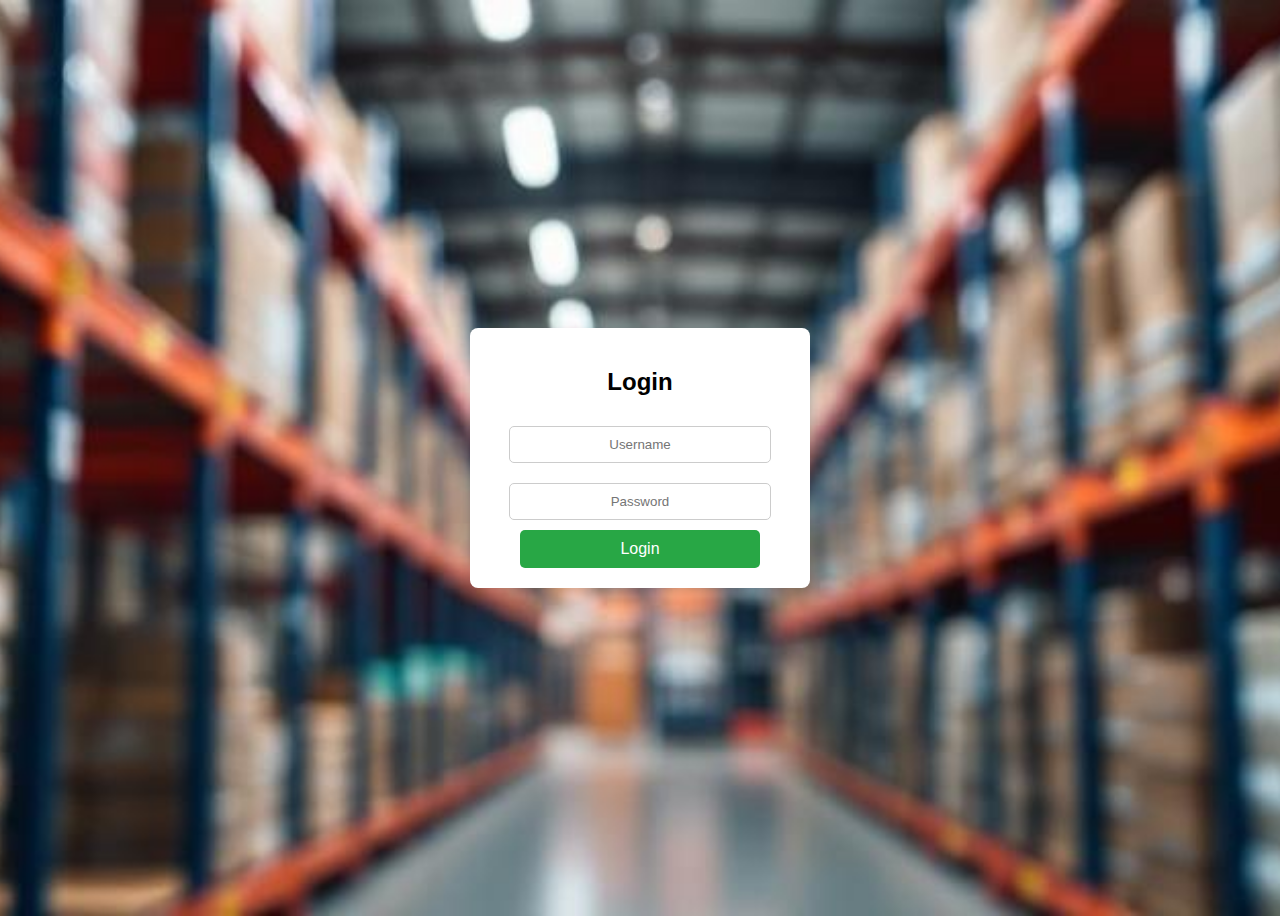
<file: target/medical-1.0-SNAPSHOT/index.html>
<!DOCTYPE html>
<html lang="en">
<head>
    <meta charset="UTF-8">
    <meta name="viewport" content="width=device-width, initial-scale=1.0">
    <title>Pharmacy Inventory - Login</title>
    <style>
        body {
            font-family: Arial, sans-serif;
            display: flex;
            justify-content: center;
            align-items: center;
            height: 100vh;
            background: url('imgs/loginbackground.jpeg') no-repeat center center/cover;
        }
        .login-container {
            background: white;
            padding: 20px;
            border-radius: 8px;
            box-shadow: 0 0 10px rgba(0, 0, 0, 0.1);
            width: 300px;
            text-align: center;
        }
        .login-container h2 {
            margin-bottom: 20px;
        }
        .login-container form {
            display: flex;
            flex-direction: column;
            align-items: center;
        }
        .login-container input {
            width: 80%;
            padding: 10px;
            margin: 10px 0;
            border: 1px solid #ccc;
            border-radius: 5px;
            text-align: center;
        }
        .login-container button {
            width: 80%;
            padding: 10px;
            background-color: #28a745;
            border: none;
            color: white;
            border-radius: 5px;
            cursor: pointer;
            font-size: 16px;
        }
        .login-container button:hover {
            background-color: #218838;
        }
    </style>
</head>
<body>
    <div class="login-container">
        <h2>Login</h2>
        <form action="./LoginServlet" method="POST">
            <input type="text" name="username" placeholder="Username" required>
            <input type="password" name="password" placeholder="Password" required>
            <button type="submit">Login</button>
        </form>
    </div>
</body>
</html>
</file>
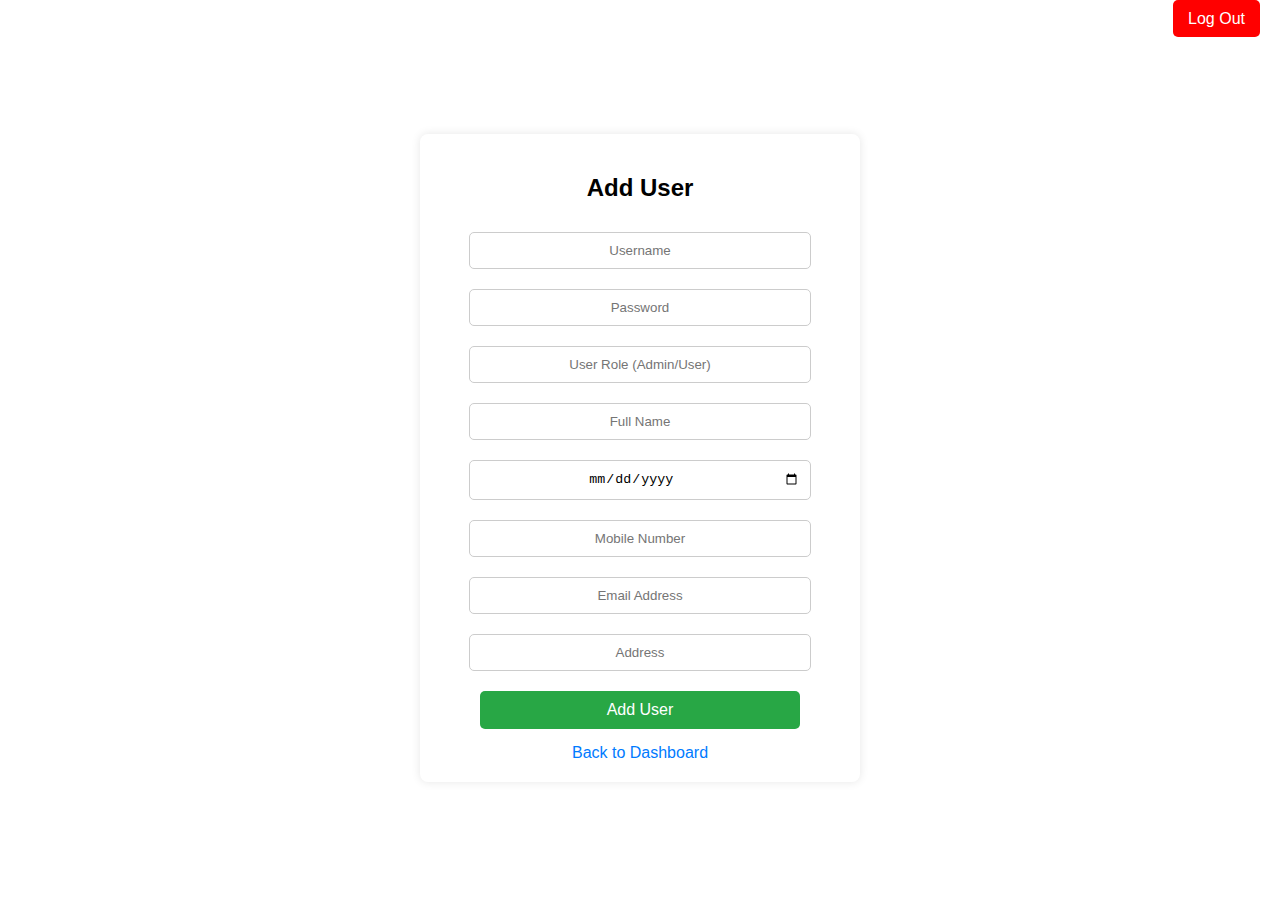
<file: target/medical-1.0-SNAPSHOT/add_user.html>
<!DOCTYPE html>
<!--
Click nbfs://nbhost/SystemFileSystem/Templates/Licenses/license-default.txt to change this license
Click nbfs://nbhost/SystemFileSystem/Templates/JSP_Servlet/Html.html to edit this template
-->
<!DOCTYPE html>
<html lang="en">
<head>
    <meta charset="UTF-8">
    <meta name="viewport" content="width=device-width, initial-scale=1.0">
    <title>Add User - Medical Inventory</title>
    <style>
        body {
            font-family: Arial, sans-serif;
            display: flex;
            justify-content: center;
            align-items: center;
            flex-direction: column;
            height: 100vh;
            background: url('https://source.unsplash.com/1600x900/?medical,hospital') no-repeat center center/cover;
        }
        .header {
            position: absolute;
            top: 10px;
            right: 20px;
        }
        .header a {
            text-decoration: none;
            color: white;
            background-color: red;
            padding: 10px 15px;
            border-radius: 5px;
            font-size: 16px;
        }
        .header a:hover {
            background-color: darkred;
        }
        .form-container {
            background: white;
            padding: 20px;
            border-radius: 8px;
            box-shadow: 0 0 10px rgba(0, 0, 0, 0.1);
            width: 400px;
            text-align: center;
        }
        .form-container h2 {
            margin-bottom: 20px;
        }
        .form-container form {
            display: flex;
            flex-direction: column;
            align-items: center;
        }
        .form-container input {
            width: 80%;
            padding: 10px;
            margin: 10px 0;
            border: 1px solid #ccc;
            border-radius: 5px;
            text-align: center;
        }
        .form-container button {
            width: 80%;
            padding: 10px;
            background-color: #28a745;
            border: none;
            color: white;
            border-radius: 5px;
            cursor: pointer;
            font-size: 16px;
            margin-top: 10px;
        }
        .form-container button:hover {
            background-color: #218838;
        }
        .form-container a {
            display: block;
            margin-top: 15px;
            text-decoration: none;
            color: #007bff;
        }
        .form-container a:hover {
            text-decoration: underline;
        }
    </style>
    <script>
        function confirmLogout() {
            if (confirm("Logout successful!")) {
                window.location.href = "index.html";
            }
        }
    </script>
</head>
<body>
    <div class="header">
        <a href="#" onclick="confirmLogout()">Log Out</a>
    </div>
    <div class="form-container">
        <h2>Add User</h2>
        <form action="AddUserServlet" method="POST">
            <input type="text" name="newUsername" placeholder="Username" required>
            <input type="password" name="newPassword" placeholder="Password" required>
            <input type="text" name="userRole" placeholder="User Role (Admin/User)" required>
            <input type="text" name="fullName" placeholder="Full Name" required>
            <input type="date" name="dob" placeholder="Date of Birth" required>
            <input type="tel" name="mobile" placeholder="Mobile Number" required>
            <input type="email" name="email" placeholder="Email Address" required>
            <input type="text" name="address" placeholder="Address" required>
            <button type="submit">Add User</button>
        </form>
        <a href="adminDashboard.html">Back to Dashboard</a>
    </div>
</body>
</html>
</file>
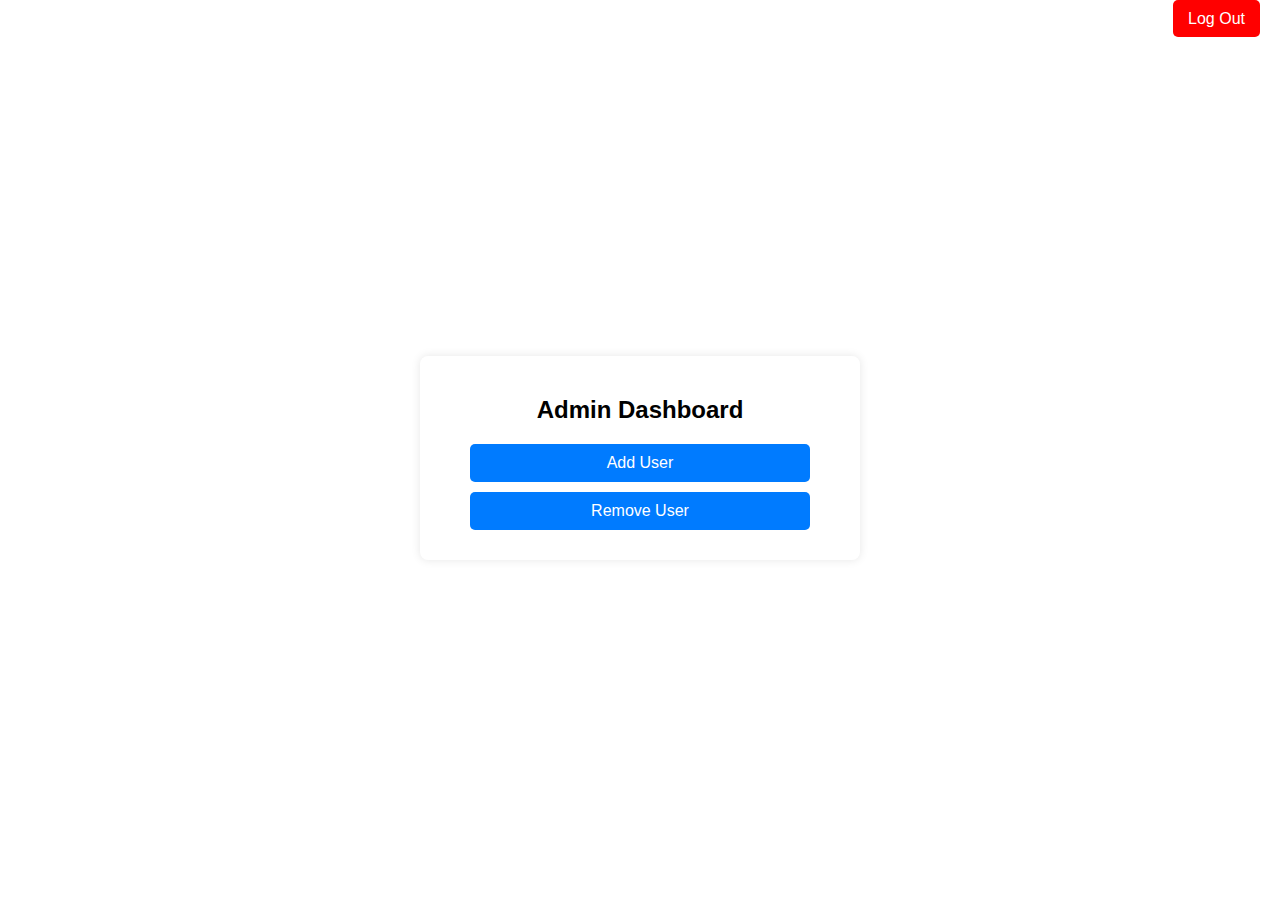
<file: target/medical-1.0-SNAPSHOT/adminDashboard.html>
<!DOCTYPE html>
<!--
Click nbfs://nbhost/SystemFileSystem/Templates/Licenses/license-default.txt to change this license
Click nbfs://nbhost/SystemFileSystem/Templates/JSP_Servlet/Html.html to edit this template
-->
<!DOCTYPE html>
<html lang="en">
<head>
    <meta charset="UTF-8">
    <meta name="viewport" content="width=device-width, initial-scale=1.0">
    <title>Admin Dashboard - Medical Inventory</title>
    <style>
        body {
            font-family: Arial, sans-serif;
            display: flex;
            justify-content: center;
            align-items: center;
            flex-direction: column;
            height: 100vh;
            background: url('https://source.unsplash.com/1600x900/?medical,hospital') no-repeat center center/cover;
        }
        .header {
            position: absolute;
            top: 10px;
            right: 20px;
        }
        .header a {
            text-decoration: none;
            color: white;
            background-color: red;
            padding: 10px 15px;
            border-radius: 5px;
            font-size: 16px;
            cursor: pointer;
        }
        .header a:hover {
            background-color: darkred;
        }
        .dashboard-container {
            background: white;
            padding: 20px;
            border-radius: 8px;
            box-shadow: 0 0 10px rgba(0, 0, 0, 0.1);
            width: 400px;
            text-align: center;
        }
        .dashboard-container h2 {
            margin-bottom: 20px;
        }
        .dashboard-container a {
            display: block;
            text-decoration: none;
            color: white;
            background-color: #007bff;
            padding: 10px;
            border-radius: 5px;
            width: 80%;
            text-align: center;
            margin: 10px auto;
        }
        .dashboard-container a:hover {
            background-color: #0056b3;
        }
    </style>
    <script>
        function confirmLogout() {
            if (confirm("Logout successful!")) {
                window.location.href = "index.html";
            }
        }
    </script>
</head>
<body>
    <div class="header">
        <a href="#" onclick="confirmLogout()">Log Out</a>
    </div>
    <div class="dashboard-container">
        <h2>Admin Dashboard</h2>
        <a href="add_user.html">Add User</a>
        <a href="remove_user.html">Remove User</a>
    </div>
</body>
</html>
</file>
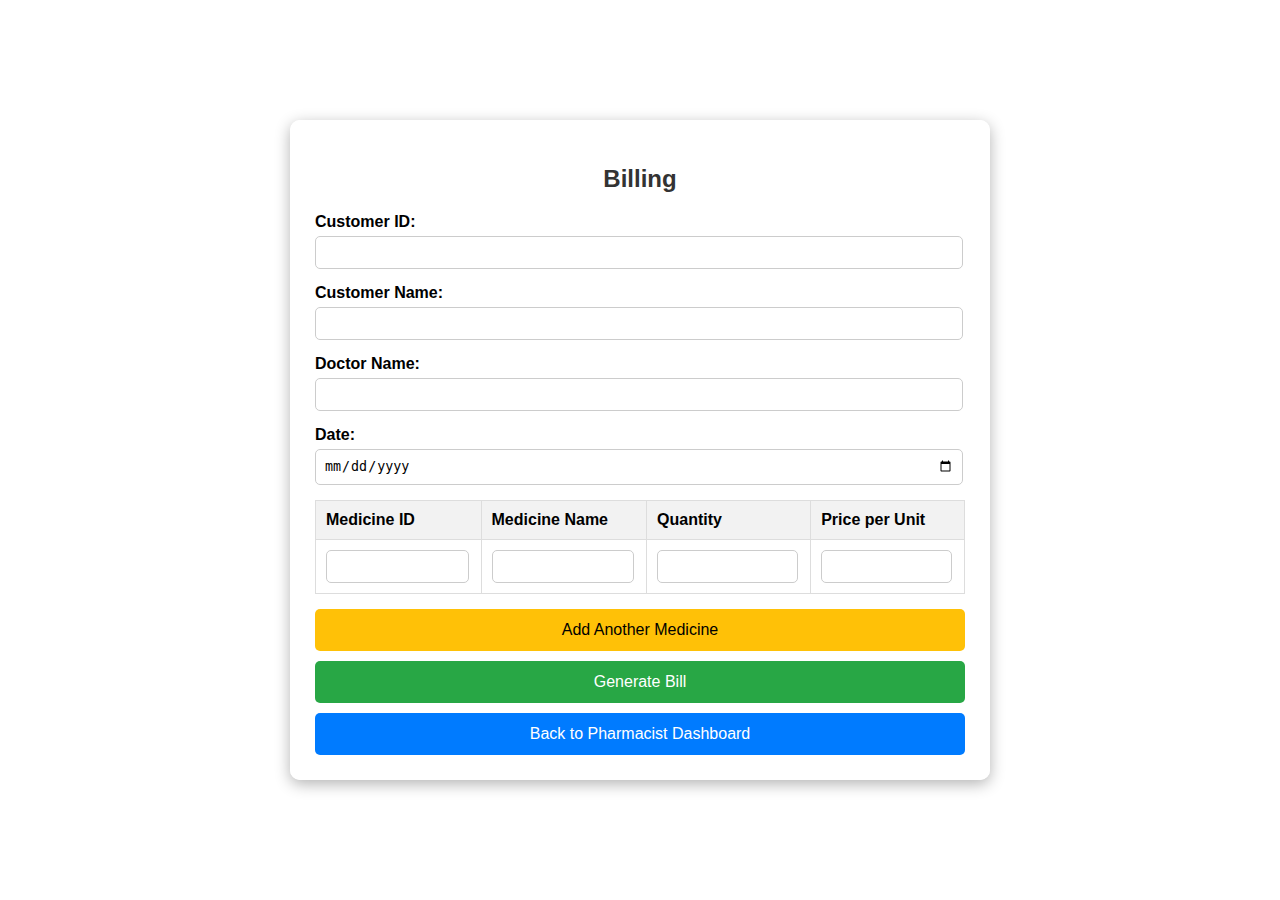
<file: target/medical-1.0-SNAPSHOT/billing.html>
<!DOCTYPE html>
<html lang="en">
<head>
    <meta charset="UTF-8">
    <meta name="viewport" content="width=device-width, initial-scale=1.0">
    <title>Billing - Medical Inventory</title>
    <style>
        body {
            font-family: Arial, sans-serif;
            display: flex;
            justify-content: center;
            align-items: center;
            flex-direction: column;
            height: 100vh;
            background: url('https://source.unsplash.com/1600x900/?billing,pharmacy') no-repeat center center/cover;
            background-size: cover;
            margin: 0;
            padding: 0;
        }
        .container {
            background: rgba(255, 255, 255, 0.95);
            padding: 25px;
            border-radius: 10px;
            box-shadow: 0 4px 15px rgba(0, 0, 0, 0.3);
            width: 650px;
            text-align: center;
        }
        .container h2 {
            margin-bottom: 20px;
            color: #333;
        }
        .form-group {
            margin-bottom: 15px;
            text-align: left;
        }
        label {
            font-weight: bold;
            display: block;
            margin-bottom: 5px;
        }
        input[type="text"], input[type="number"], input[type="date"] {
            width: calc(100% - 20px);
            padding: 8px;
            border: 1px solid #ccc;
            border-radius: 5px;
            display: block;
        }
        table {
            width: 100%;
            border-collapse: collapse;
            margin-bottom: 15px;
            background: white;
        }
        th, td {
            border: 1px solid #ddd;
            padding: 10px;
            text-align: left;
        }
        th {
            background-color: #f2f2f2;
        }
        .submit-button, .add-medicine-button, .back-button {
            display: block;
            width: 100%;
            padding: 12px;
            border: none;
            border-radius: 5px;
            cursor: pointer;
            margin-top: 10px;
            font-size: 16px;
            text-align: center;
        }
        .submit-button {
            background-color: #28a745;
            color: white;
        }
        .submit-button:hover {
            background-color: #218838;
        }
        .add-medicine-button {
            background-color: #ffc107;
            color: black;
        }
        .add-medicine-button:hover {
            background-color: #e0a800;
        }
        .back-button {
            background-color: #007bff;
            color: white;
            text-decoration: none;
            padding: 12px;
            border-radius: 5px;
            margin-top: 10px;
            font-size: 16px;
            width: 100%;
            border: none;
            cursor: pointer;
        }
        .back-button:hover {
            background-color: #0056b3;
        }
    </style>
    <script>
        function addMedicineRow() {
            let table = document.getElementById('medicine-table');
            let row = table.insertRow(-1);
            row.innerHTML = `
                <td><input type="text" name="medicine_id[]" required></td>
                <td><input type="text" name="medicine_name[]" required></td>
                <td><input type="number" name="quantity[]" required></td>
                <td><input type="number" name="price[]" required></td>
            `;
        }
    </script>
</head>
<body>
    <div class="container">
        <h2>Billing</h2>
        <form action="generate_bill.jsp" method="POST">
            <div class="form-group">
                <label for="customer_id">Customer ID:</label>
                <input type="text" id="customer_id" name="customer_id" required>
            </div>
            <div class="form-group">
                <label for="customer_name">Customer Name:</label>
                <input type="text" id="customer_name" name="customer_name" required>
            </div>
            <div class="form-group">
                <label for="doctor_name">Doctor Name:</label>
                <input type="text" id="doctor_name" name="doctor_name" required>
            </div>
            <div class="form-group">
                <label for="date">Date:</label>
                <input type="date" id="date" name="date" required>
            </div>
            <table id="medicine-table">
                <tr>
                    <th>Medicine ID</th>
                    <th>Medicine Name</th>
                    <th>Quantity</th>
                    <th>Price per Unit</th>
                </tr>
                <tr>
                    <td><input type="text" name="medicine_id[]" required></td>
                    <td><input type="text" name="medicine_name[]" required></td>
                    <td><input type="number" name="quantity[]" required></td>
                    <td><input type="number" name="price[]" required></td>
                </tr>
            </table>
            <button type="button" class="add-medicine-button" onclick="addMedicineRow()">Add Another Medicine</button>
            <button type="submit" class="submit-button">Generate Bill</button>
        </form>
        <button class="back-button" onclick="window.location.href='pharmacist_dashboard.html'">Back to Pharmacist Dashboard</button>
    </div>
</body>
</html>
</file>
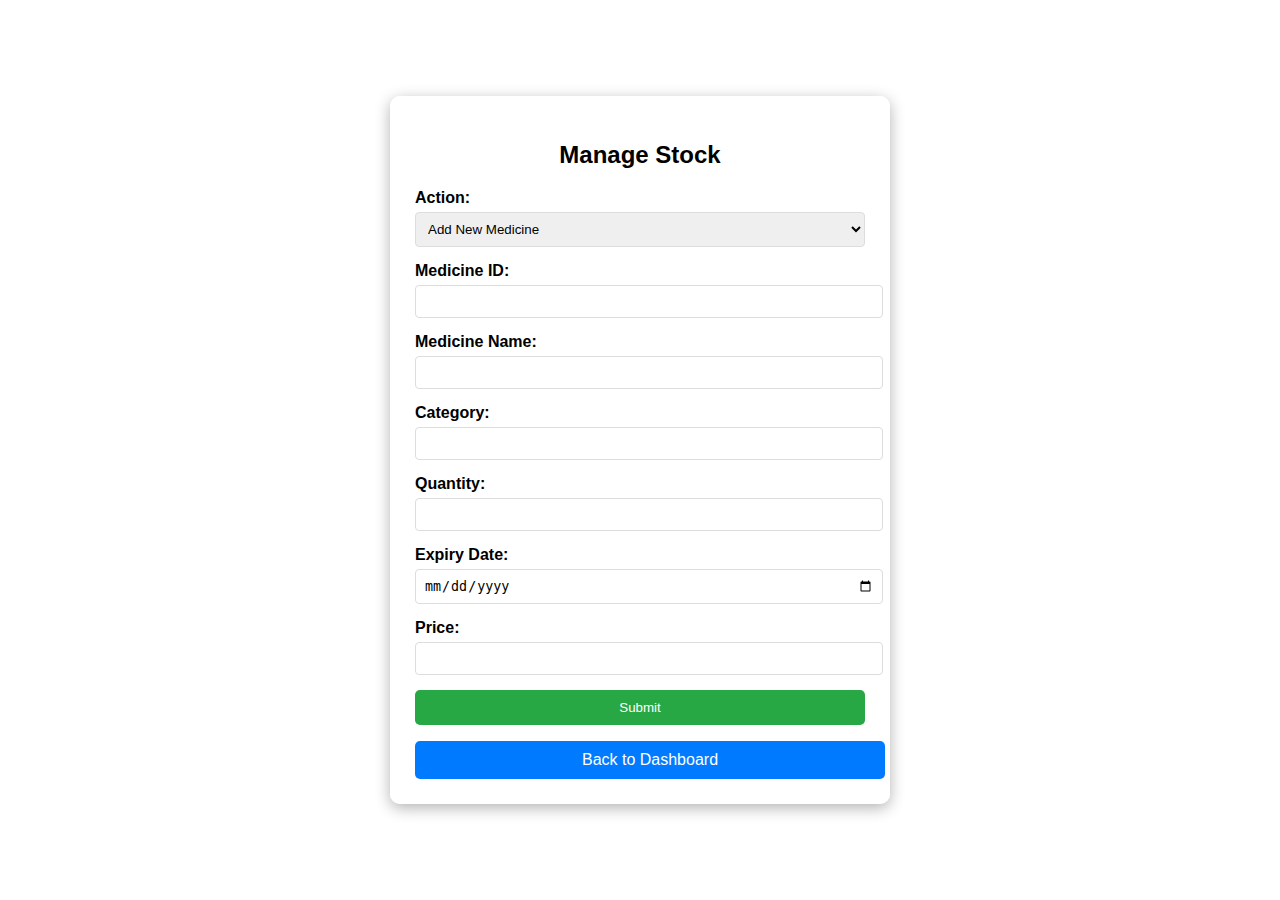
<file: target/medical-1.0-SNAPSHOT/manage_stock.html>
<!DOCTYPE html>
<html lang="en">
<head>
    <meta charset="UTF-8">
    <meta name="viewport" content="width=device-width, initial-scale=1.0">
    <title>Manage Stock - Medical Inventory</title>
    <style>
        body {
            font-family: Arial, sans-serif;
            display: flex;
            justify-content: center;
            align-items: center;
            flex-direction: column;
            height: 100vh;
            background: url('https://source.unsplash.com/1600x900/?pharmacy,medicine') no-repeat center center/cover;
            background-size: cover;
            margin: 0;
            padding: 0;
        }
        .container {
            background: rgba(255, 255, 255, 0.95);
            padding: 25px;
            border-radius: 10px;
            box-shadow: 0 4px 15px rgba(0, 0, 0, 0.3);
            width: 450px;
            text-align: center;
        }
        h2 {
            margin-bottom: 20px;
        }
        .form-group {
            margin-bottom: 15px;
            text-align: left;
        }
        label {
            display: block;
            font-weight: bold;
        }
        input, select {
            width: 100%;
            padding: 8px;
            margin-top: 5px;
            border: 1px solid #ddd;
            border-radius: 4px;
        }
        .submit-button {
            background-color: #28a745;
            color: white;
            padding: 10px;
            border: none;
            border-radius: 5px;
            cursor: pointer;
            width: 100%;
        }
        .submit-button:hover {
            background-color: #218838;
        }
        .back-button {
            display: block;
            margin-top: 15px;
            text-decoration: none;
            color: white;
            background-color: #007bff;
            padding: 10px;
            border-radius: 5px;
            text-align: center;
            width: 100%;
        }
        .back-button:hover {
            background-color: #0056b3;
        }
        .message {
            margin-top: 10px;
            font-weight: bold;
            color: green;
        }
    </style>
    <script>
        function updateStock() {
        let action = document.getElementById("action").value;
        let medicineId = document.getElementById("medicine_id").value;
        let medicineName = document.getElementById("medicine_name").value;
        let category = document.getElementById("category").value;
        let quantity = document.getElementById("quantity").value;
        let expiryDate = document.getElementById("expiry_date").value;
        let price = document.getElementById("price").value;

        // Debugging logs
        console.log("Action:", action);
        console.log("Medicine ID:", medicineId);
        console.log("Medicine Name:", medicineName);
        console.log("Category:", category);
        console.log("Quantity:", quantity);
        console.log("Expiry Date:", expiryDate);
        console.log("Price:", price);

        let data = new FormData();
        data.append("action", action);
        data.append("medicine_id", medicineId);
        data.append("medicine_name", medicineName);
        data.append("category", category);
        data.append("quantity", quantity);
        data.append("expiry_date", expiryDate);
        data.append("price", price);

        fetch("UpdateStockServlet", {
            method: "POST",
            body: data
        })
        .then(response => response.text())
        .then(result => {
            console.log("Server Response:", result);
            let messageBox = document.getElementById("message");
            if (result.includes("success")) {
                messageBox.style.color = "green";
                messageBox.innerText = "Stock updated successfully!";
            } else {
                messageBox.style.color = "red";
                messageBox.innerText = "Failed to update stock.";
            }
        })
        .catch(error => console.error("Fetch Error:", error));
    }

    </script>
</head>
<body>
    <div class="container">
        <h2>Manage Stock</h2>
        <div class="form-group">
            <label for="action">Action:</label>
            <select id="action" required>
                <option value="add">Add New Medicine</option>
                <option value="update">Update Existing Medicine</option>
                <option value="remove">Remove Medicine</option>
            </select>
        </div>
        <div class="form-group">
            <label for="medicine_id">Medicine ID:</label>
            <input type="text" id="medicine_id" required>
        </div>
        <div class="form-group">
            <label for="medicine_name">Medicine Name:</label>
            <input type="text" id="medicine_name" required>
        </div>
        <div class="form-group">
            <label for="category">Category:</label>
            <input type="text" id="category" required>
        </div>
        <div class="form-group">
            <label for="quantity">Quantity:</label>
            <input type="number" id="quantity" name="quantity" required>

        </div>
        <div class="form-group">
            <label for="expiry_date">Expiry Date:</label>
            <input type="date" id="expiry_date" required>
        </div>
        <div class="form-group">
            <label for="price">Price:</label>
            <input type="number" id="price" step="0.01" required>
        </div>
        <button class="submit-button" onclick="updateStock()">Submit</button>
        <p id="message" class="message"></p>
        <a href="pharmacist_dashboard.html" class="back-button">Back to Dashboard</a>
    </div>
</body>
</html>
</file>
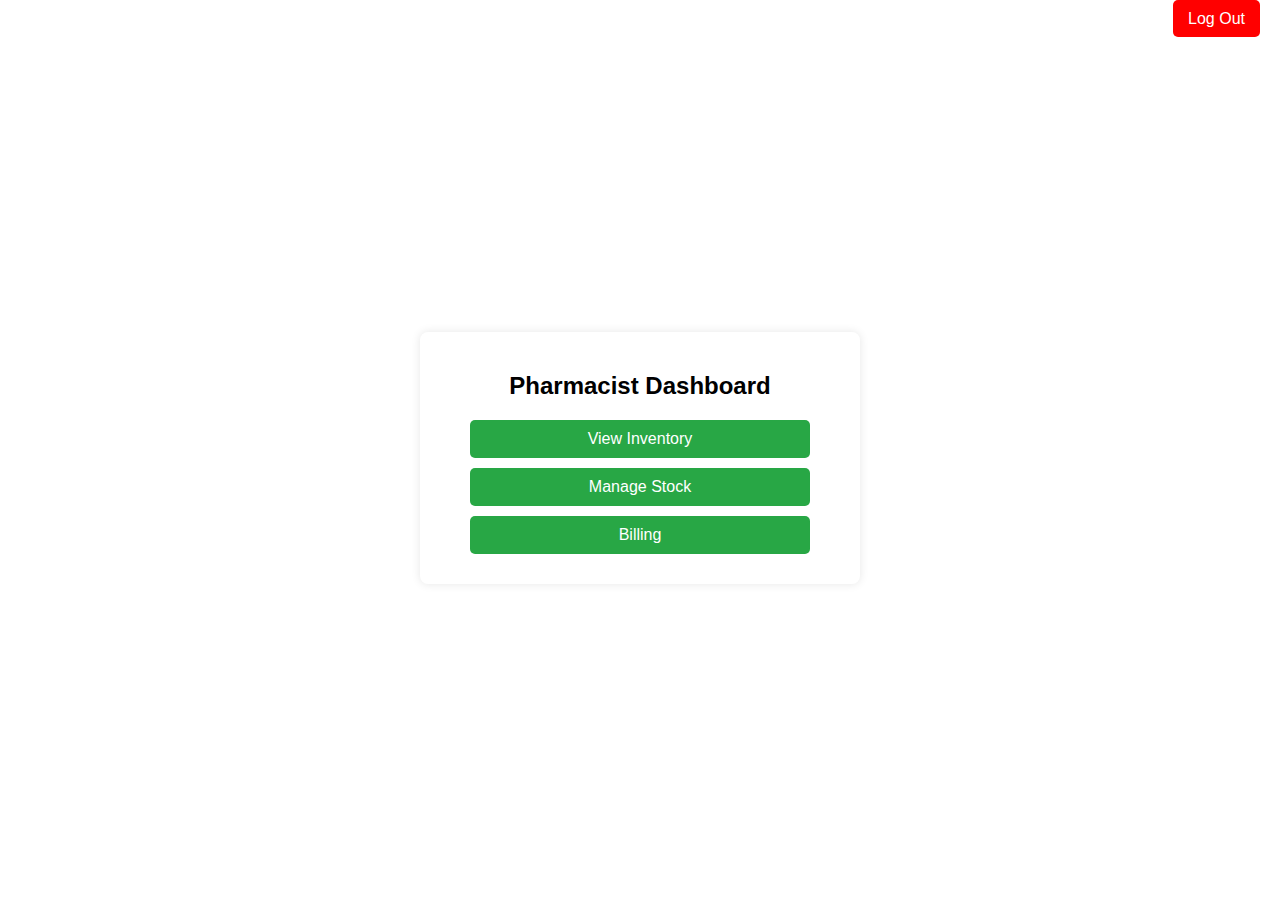
<file: target/medical-1.0-SNAPSHOT/pharmacist_dashboard.html>
<!DOCTYPE html>
<!--
Click nbfs://nbhost/SystemFileSystem/Templates/Licenses/license-default.txt to change this license
Click nbfs://nbhost/SystemFileSystem/Templates/JSP_Servlet/Html.html to edit this template
-->
<!DOCTYPE html>
<html lang="en">
<head>
    <meta charset="UTF-8">
    <meta name="viewport" content="width=device-width, initial-scale=1.0">
    <title>Pharmacist Dashboard - Medical Inventory</title>
    <style>
        body {
            font-family: Arial, sans-serif;
            display: flex;
            justify-content: center;
            align-items: center;
            flex-direction: column;
            height: 100vh;
            background: url('https://source.unsplash.com/1600x900/?pharmacy,medicine') no-repeat center center/cover;
        }
        .header {
            position: absolute;
            top: 10px;
            right: 20px;
        }
        .header a {
            text-decoration: none;
            color: white;
            background-color: red;
            padding: 10px 15px;
            border-radius: 5px;
            font-size: 16px;
            cursor: pointer;
        }
        .header a:hover {
            background-color: darkred;
        }
        .dashboard-container {
            background: white;
            padding: 20px;
            border-radius: 8px;
            box-shadow: 0 0 10px rgba(0, 0, 0, 0.1);
            width: 400px;
            text-align: center;
        }
        .dashboard-container h2 {
            margin-bottom: 20px;
        }
        .dashboard-container a {
            display: block;
            text-decoration: none;
            color: white;
            background-color: #28a745;
            padding: 10px;
            border-radius: 5px;
            width: 80%;
            text-align: center;
            margin: 10px auto;
        }
        .dashboard-container a:hover {
            background-color: #218838;
        }
    </style>
    <script>
        function confirmLogout() {
            if (confirm("Logout successful!")) {
                window.location.href = "index.html";
            }
        }
    </script>
</head>
<body>
    <div class="header">
        <a href="#" onclick="confirmLogout()">Log Out</a>
    </div>
    <div class="dashboard-container">
        <h2>Pharmacist Dashboard</h2>
        <a href="view_inventory.jsp">View Inventory</a>
        <a href="update_stock.jsp">Manage Stock</a>
        <!--<a href="prescription_orders.html">Prescription Orders</a>-->
        <a href="billing.html">Billing</a>
    </div>
</body>
</html>
</file>
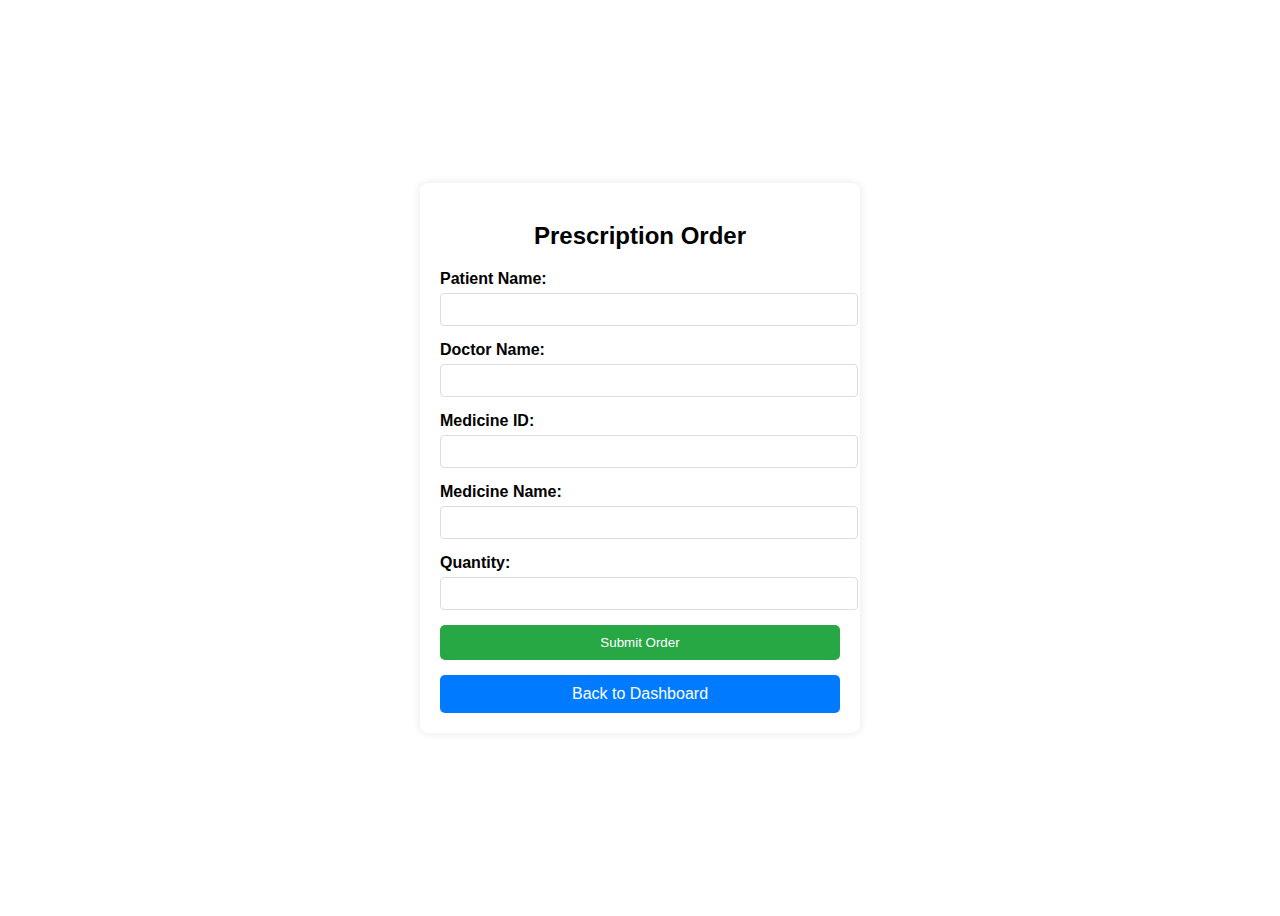
<file: target/medical-1.0-SNAPSHOT/prescription_orders.html>
<!DOCTYPE html>
<!--
Click nbfs://nbhost/SystemFileSystem/Templates/Licenses/license-default.txt to change this license
Click nbfs://nbhost/SystemFileSystem/Templates/JSP_Servlet/Html.html to edit this template
-->

<html lang="en">
<head>
    <meta charset="UTF-8">
    <meta name="viewport" content="width=device-width, initial-scale=1.0">
    <title>Prescription Order - Medical Inventory</title>
    <style>
        body {
            font-family: Arial, sans-serif;
            display: flex;
            justify-content: center;
            align-items: center;
            flex-direction: column;
            height: 100vh;
            background: url('https://source.unsplash.com/1600x900/?pharmacy,prescription') no-repeat center center/cover;
        }
        .container {
            background: white;
            padding: 20px;
            border-radius: 8px;
            box-shadow: 0 0 10px rgba(0, 0, 0, 0.1);
            width: 400px;
            text-align: center;
        }
        .container h2 {
            margin-bottom: 20px;
        }
        .form-group {
            margin-bottom: 15px;
            text-align: left;
        }
        label {
            display: block;
            font-weight: bold;
        }
        input, select {
            width: 100%;
            padding: 8px;
            margin-top: 5px;
            border: 1px solid #ddd;
            border-radius: 4px;
        }
        .submit-button {
            background-color: #28a745;
            color: white;
            padding: 10px;
            border: none;
            border-radius: 5px;
            cursor: pointer;
            width: 100%;
        }
        .submit-button:hover {
            background-color: #218838;
        }
        .back-button {
            display: block;
            margin-top: 15px;
            text-decoration: none;
            color: white;
            background-color: #007bff;
            padding: 10px 15px;
            border-radius: 5px;
        }
        .back-button:hover {
            background-color: #0056b3;
        }
    </style>
</head>
<body>
    <div class="container">
        <h2>Prescription Order</h2>
        <form action="process_prescription.jsp" method="POST">
            <div class="form-group">
                <label for="patient_name">Patient Name:</label>
                <input type="text" id="patient_name" name="patient_name" required>
            </div>
            <div class="form-group">
                <label for="doctor_name">Doctor Name:</label>
                <input type="text" id="doctor_name" name="doctor_name" required>
            </div>
            <div class="form-group">
                <label for="medicine_id">Medicine ID:</label>
                <input type="text" id="medicine_id" name="medicine_id" required>
            </div>
            <div class="form-group">
                <label for="medicine_name">Medicine Name:</label>
                <input type="text" id="medicine_name" name="medicine_name" required>
            </div>
            <div class="form-group">
                <label for="quantity">Quantity:</label>
                <input type="number" id="quantity" name="quantity" required>
            </div>
            <button type="submit" class="submit-button">Submit Order</button>
        </form>
        <a href="pharmacist_dashboard.html" class="back-button">Back to Dashboard</a>
    </div>
</body>
</html>
</file>
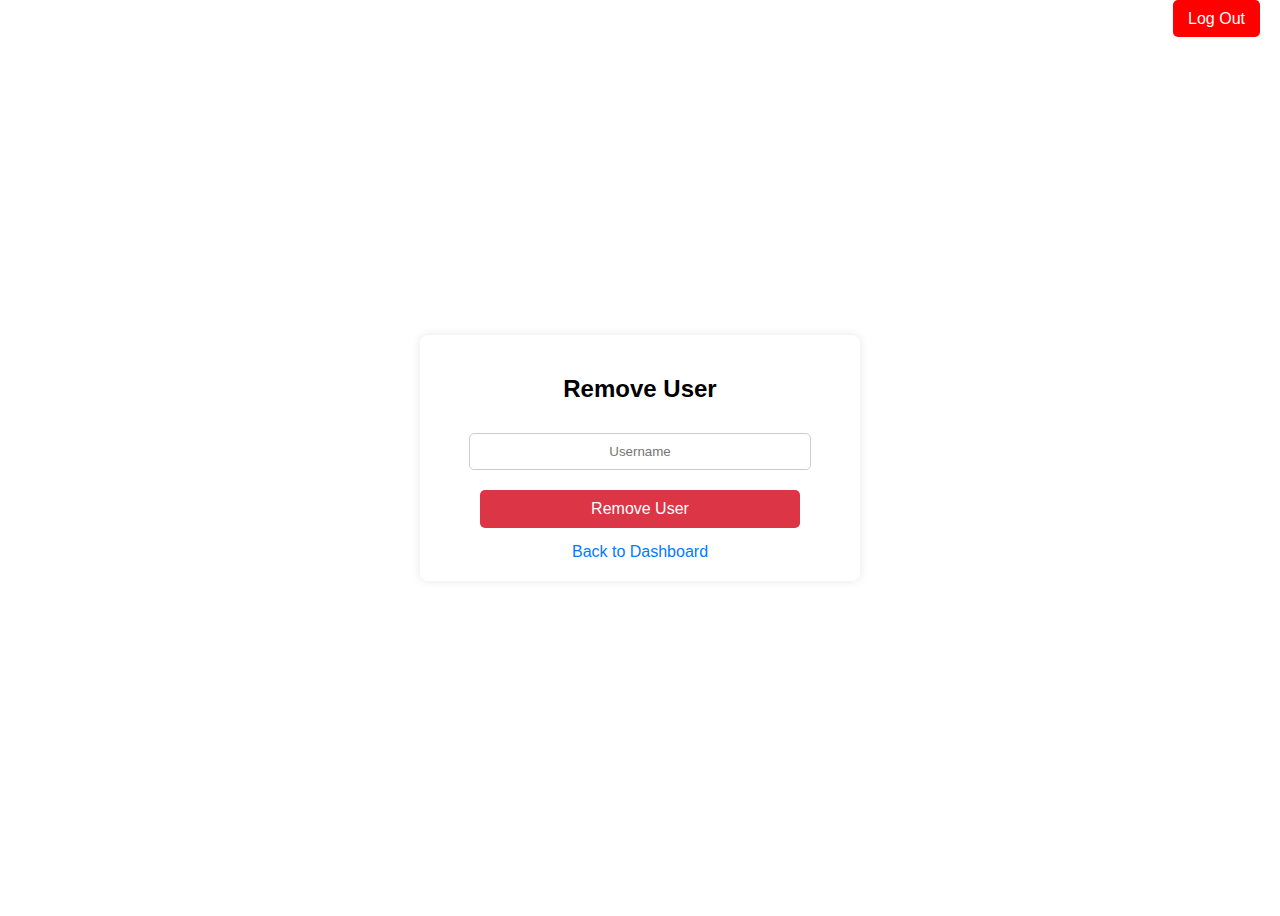
<file: target/medical-1.0-SNAPSHOT/remove_user.html>
<!DOCTYPE html>
<!--
Click nbfs://nbhost/SystemFileSystem/Templates/Licenses/license-default.txt to change this license
Click nbfs://nbhost/SystemFileSystem/Templates/JSP_Servlet/Html.html to edit this template
-->
<!DOCTYPE html>
<html lang="en">
<head>
    <meta charset="UTF-8">
    <meta name="viewport" content="width=device-width, initial-scale=1.0">
    <title>Remove User - Medical Inventory</title>
    <style>
        body {
            font-family: Arial, sans-serif;
            display: flex;
            justify-content: center;
            align-items: center;
            flex-direction: column;
            height: 100vh;
            background: url('https://source.unsplash.com/1600x900/?medical,hospital') no-repeat center center/cover;
        }
        .header {
            position: absolute;
            top: 10px;
            right: 20px;
        }
        .header a {
            text-decoration: none;
            color: white;
            background-color: red;
            padding: 10px 15px;
            border-radius: 5px;
            font-size: 16px;
        }
        .header a:hover {
            background-color: darkred;
        }
        .form-container {
            background: white;
            padding: 20px;
            border-radius: 8px;
            box-shadow: 0 0 10px rgba(0, 0, 0, 0.1);
            width: 400px;
            text-align: center;
        }
        .form-container h2 {
            margin-bottom: 20px;
        }
        .form-container form {
            display: flex;
            flex-direction: column;
            align-items: center;
        }
        .form-container input {
            width: 80%;
            padding: 10px;
            margin: 10px 0;
            border: 1px solid #ccc;
            border-radius: 5px;
            text-align: center;
        }
        .form-container button {
            width: 80%;
            padding: 10px;
            background-color: #dc3545;
            border: none;
            color: white;
            border-radius: 5px;
            cursor: pointer;
            font-size: 16px;
            margin-top: 10px;
        }
        .form-container button:hover {
            background-color: #c82333;
        }
        .form-container a {
            display: block;
            margin-top: 15px;
            text-decoration: none;
            color: #007bff;
        }
        .form-container a:hover {
            text-decoration: underline;
        }
    </style>
    <script>
        function confirmLogout() {
            if (confirm("Logout successful!")) {
                window.location.href = "index.html";
            }
        }
    </script>
</head>
<body>
    <div class="header">
        <a href="#" onclick="confirmLogout()">Log Out</a>
    </div>
    <div class="form-container">
        <h2>Remove User</h2>
        <form action="RemoveUserServlet" method="POST">
            <input type="text" name="username" placeholder="Username" required>
            <button type="submit">Remove User</button>
        </form>
        <a href="adminDashboard.html">Back to Dashboard</a>
    </div>
</body>
</html>
</file>
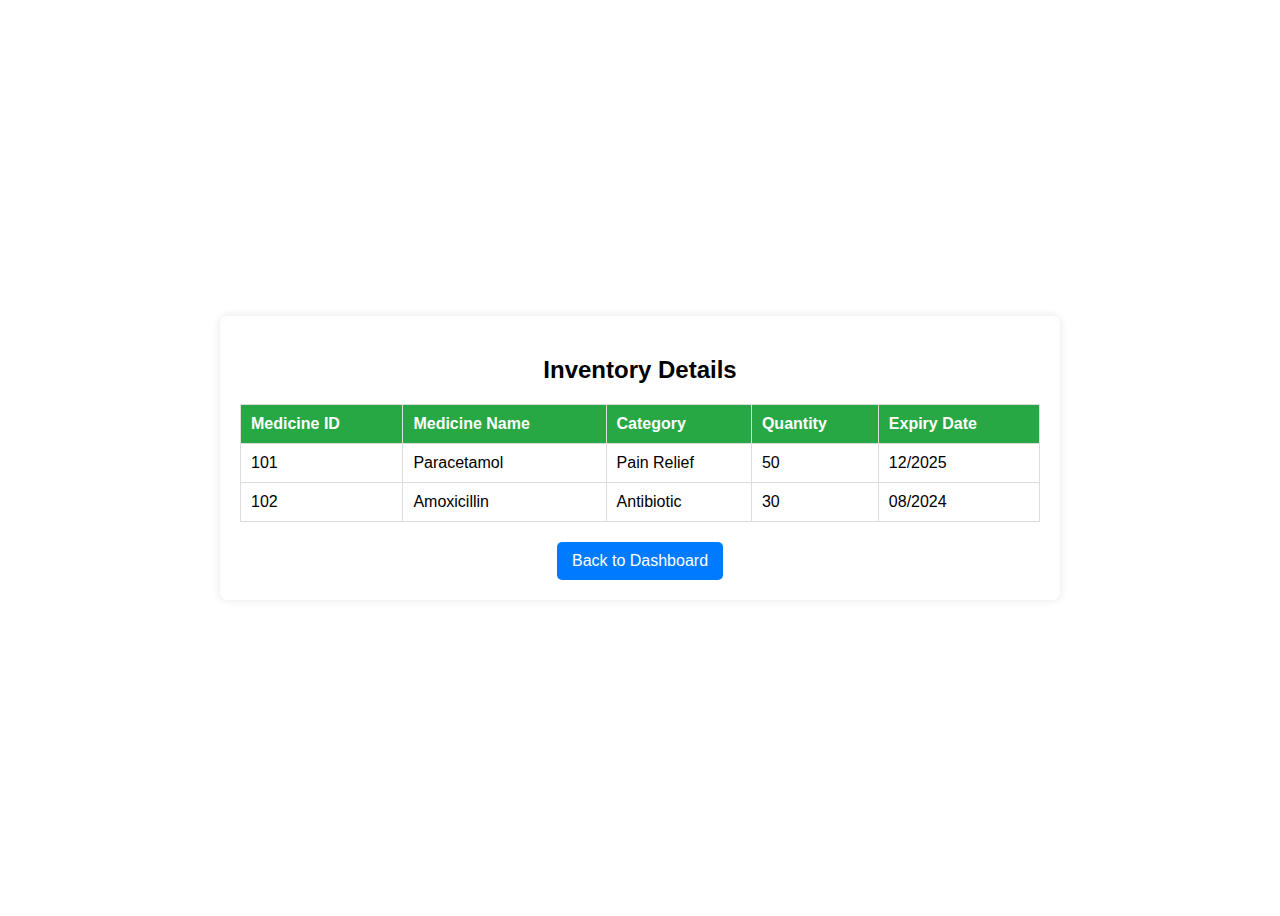
<file: target/medical-1.0-SNAPSHOT/view_inventory.html>
<!DOCTYPE html>
<!--
Click nbfs://nbhost/SystemFileSystem/Templates/Licenses/license-default.txt to change this license
Click nbfs://nbhost/SystemFileSystem/Templates/JSP_Servlet/Html.html to edit this template
-->
<!DOCTYPE html>
<html lang="en">
<head>
    <meta charset="UTF-8">
    <meta name="viewport" content="width=device-width, initial-scale=1.0">
    <title>View Inventory - Medical Inventory</title>
    <style>
        body {
            font-family: Arial, sans-serif;
            display: flex;
            justify-content: center;
            align-items: center;
            flex-direction: column;
            height: 100vh;
            background: url('https://source.unsplash.com/1600x900/?medicine,inventory') no-repeat center center/cover;
        }
        .container {
            background: white;
            padding: 20px;
            border-radius: 8px;
            box-shadow: 0 0 10px rgba(0, 0, 0, 0.1);
            width: 80%;
            max-width: 800px;
            text-align: center;
        }
        table {
            width: 100%;
            border-collapse: collapse;
            margin-top: 20px;
        }
        th, td {
            padding: 10px;
            border: 1px solid #ddd;
            text-align: left;
        }
        th {
            background-color: #28a745;
            color: white;
        }
        .back-button {
            display: inline-block;
            margin-top: 20px;
            text-decoration: none;
            color: white;
            background-color: #007bff;
            padding: 10px 15px;
            border-radius: 5px;
        }
        .back-button:hover {
            background-color: #0056b3;
        }
    </style>
</head>
<body>
    <div class="container">
        <h2>Inventory Details</h2>
        <table>
            <tr>
                <th>Medicine ID</th>
                <th>Medicine Name</th>
                <th>Category</th>
                <th>Quantity</th>
                <th>Expiry Date</th>
            </tr>
            <tr>
                <td>101</td>
                <td>Paracetamol</td>
                <td>Pain Relief</td>
                <td>50</td>
                <td>12/2025</td>
            </tr>
            <tr>
                <td>102</td>
                <td>Amoxicillin</td>
                <td>Antibiotic</td>
                <td>30</td>
                <td>08/2024</td>
            </tr>
        </table>
        <a href="pharmacist_dashboard.html" class="back-button">Back to Dashboard</a>
    </div>
</body>
</html>
</file>
